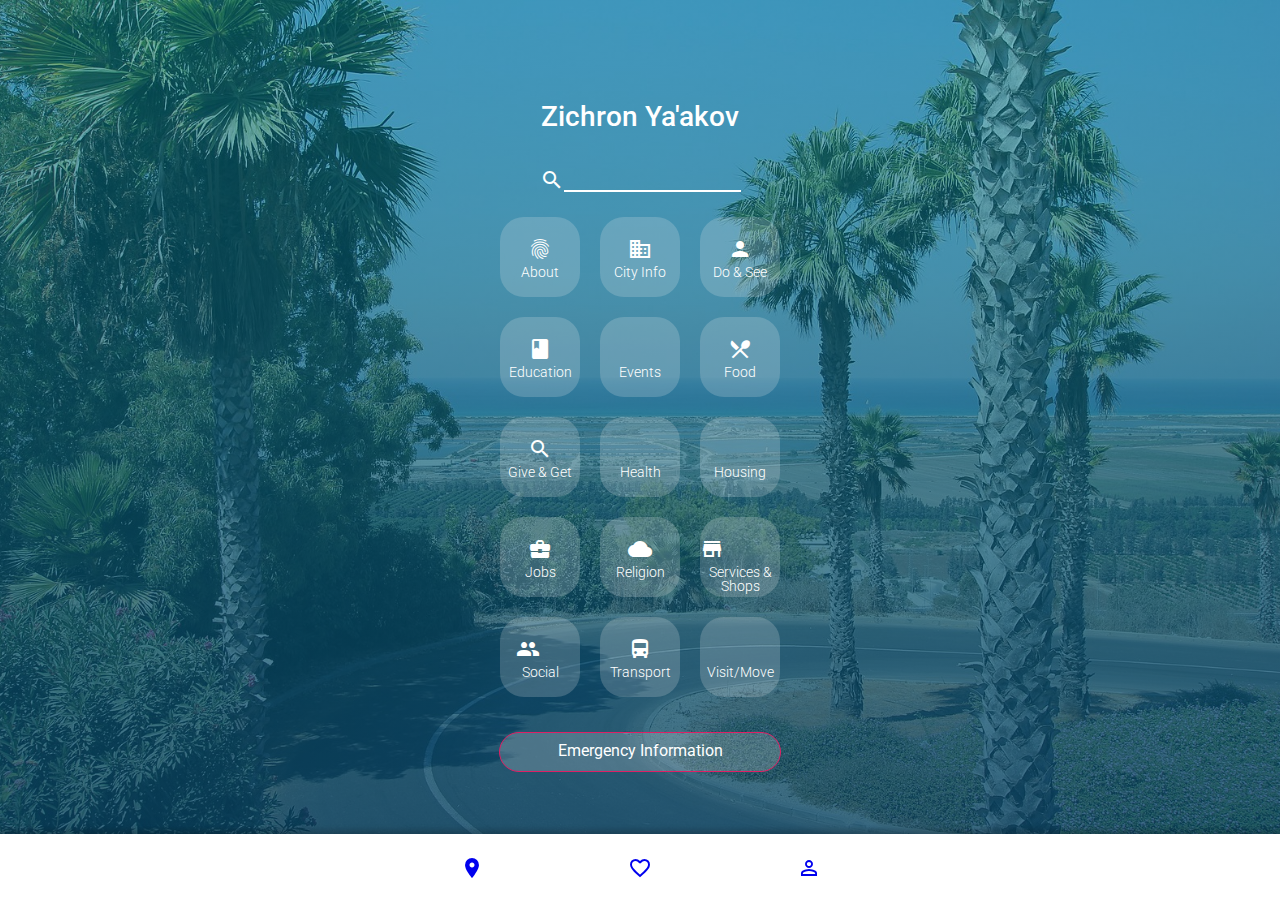
<file: index.html>
<!DOCTYPE html>
<html lang="en">

<head>
    <meta charset="UTF-8">
    <meta http-equiv="X-UA-Compatible" content="IE=edge">
    <meta name="viewport" content="width=device-width, initial-scale=1.0">
    <title>Document</title>
    <link rel="stylesheet" href="css/style.css">
    <link rel="stylesheet" href="https://fonts.googleapis.com/icon?family=Material+Icons">
    <link rel="stylesheet"
        href="https://fonts.googleapis.com/css2?family=Roboto:ital,wght@0,300;0,400;0,500;0,700;1,400&display=swap" />
</head>

<body class="main__body">
    <div class="container">
        <div class="main__container">
            <h1 class="main__h1">Zichron Ya'akov</h1>
            <div class="main__s-cont">
                <i class="material-icons main__icon">search</i>
                <input type="text" id="searchstring" name="search" class="main__search">
            </div>
            <div class="row">
                <a href="#" class="main__menu-link">
                    <div class="main__menu-container">
                        <i class="material-icons main__icon">fingerprint</i><br>
                        <p class="main__menu-text">About</p>
                    </div>
                </a>
                <a href="#" class="main__menu-link">
                    <div class="main__menu-container">
                        <i class="material-icons main__icon">business</i><br>
                        <p class="main__menu-text">City Info</p>
                    </div>
                </a>
                <a href="#" class="main__menu-link">
                    <div class="main__menu-container">
                        <i class="material-icons main__icon">person</i><br>
                        <p class="main__menu-text">Do & See</p>
                    </div>
                </a>
            </div>
            <div class="row">
                <a href="education.html" class="main__menu-link">
                    <div class="main__menu-container">
                        <i class="material-icons main__icon">book</i><br>
                        <p class="main__menu-text">Education</p>
                    </div>
                </a>
                <a href="#" class="main__menu-link">
                    <div class="main__menu-container">
                        <i class="material-icons main__icon">ballot</i><br>
                        <p class="main__menu-text">Events</p>
                    </div>
                </a>
                <a href="#" class="main__menu-link">
                    <div class="main__menu-container">
                        <i class="material-icons main__icon">restaurant_menu</i><br>
                        <p class="main__menu-text">Food</p>
                    </div>
                </a>
            </div>
            <div class="row">
                <a href="#" class="main__menu-link">
                    <div class="main__menu-container">
                        <i class="material-icons main__icon">search</i><br>
                        <p class="main__menu-text">Give & Get</p>
                    </div>
                </a>
                <a href="#" class="main__menu-link">
                    <div class="main__menu-container">
                        <i class="material-icons main__icon">health_and_safety</i><br>
                        <p class="main__menu-text">Health</p>
                    </div>
                </a>
                <a href="#" class="main__menu-link">
                    <div class="main__menu-container">
                        <i class="material-icons main__icon">house</i><br>
                        <p class="main__menu-text">Housing</p>
                    </div>
                </a>
            </div>
            <div class="row">
                <a href="#" class="main__menu-link">
                    <div class="main__menu-container">
                        <i class="material-icons main__icon">business_center</i><br>
                        <p class="main__menu-text">Jobs</p>
                    </div>
                </a>
                <a href="#" class="main__menu-link">
                    <div class="main__menu-container">
                        <i class="material-icons main__icon">cloud</i><br>
                        <p class="main__menu-text">Religion</p>
                    </div>
                </a>
                <a href="#" class="main__menu-link">
                    <div class="main__menu-container">
                        <i class="material-icons main__icon">storefront</i>
                        <p class="main__menu-text">Services & Shops</p>
                    </div>
                </a>
            </div>
            <div class="row">
                <a href="#" class="main__menu-link">
                    <div class="main__menu-container">
                        <i class="material-icons main__icon">groups</i><br>
                        <p class="main__menu-text">Social</p>
                    </div>
                </a>
                <a href="#" class="main__menu-link">
                    <div class="main__menu-container">
                        <i class="material-icons">directions_bus</i><br>
                        <p class="main__menu-text">Transport</p>
                    </div>
                </a>
                <a href="#" class="main__menu-link">
                    <div class="main__menu-container">
                        <i class="material-icons">bed</i><br>
                        <p class="main__menu-text">Visit/Move</p>
                    </div>
                </a>
            </div>
            <a href="#" class="main__menu-link">
                <div class="main__button">
                    <span class="main__button-text">Emergency Information</span>
                </div>
            </a>
        </div>
        <footer class="main__footer">
            <div class="row">
                <a href="#">
                    <div class="main__footer-item"><i class="material-icons main__icon">room</i></div>
                </a>
                <a href="#">
                    <div class="main__footer-item"><i class="material-icons main__icon">favorite_border</i></div>
                </a>
                <a href="#">
                    <div class="main__footer-item"><i class="material-icons main__icon">perm_identity</i></div>
                </a>
            </div>
        </footer>
    </div>
</body>

</html>
</file>
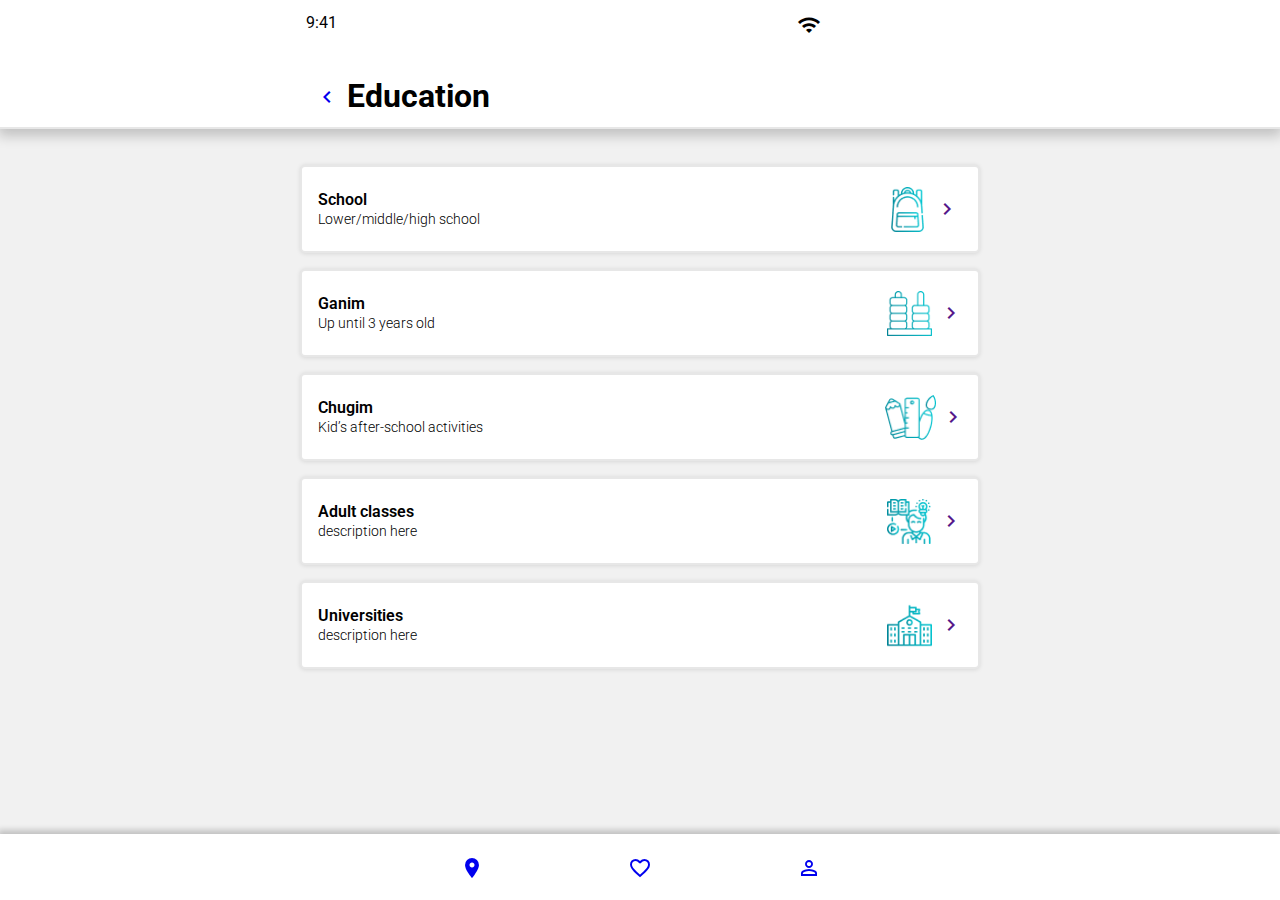
<file: education.html>
<!DOCTYPE html>
<html lang="en">

<head>
    <meta charset="UTF-8">
    <meta http-equiv="X-UA-Compatible" content="IE=edge">
    <meta name="viewport" content="width=device-width, initial-scale=1.0">
    <title>Document</title>
    <meta charset="UTF-8">
    <meta http-equiv="X-UA-Compatible" content="IE=edge">
    <meta name="viewport" content="width=device-width, initial-scale=1.0">
    <title>Document</title>
    <link rel="stylesheet" href="css/style.css">
    <link rel="stylesheet" href="https://fonts.googleapis.com/icon?family=Material+Icons">
    <link rel="stylesheet"
        href="https://fonts.googleapis.com/css2?family=Roboto:ital,wght@0,300;0,400;0,500;0,700;1,400&display=swap" />

</head>

<body class="educ__body">
    <div class="container">
        <div class="educ__wrapper">
            <div class="educ__phone-info">
                <p class="educ__time">9:41</p>
                <div class="educ__phone-sub-cont">
                    <i class="material-icons educ__icon">signal_cellular_alt</i>
                    <i class="material-icons educ__icon">wifi</i>
                    <i class="material-icons educ__icon">battery_3_bar</i>
                </div>
            </div>
            <div class="educ__top-cont">
                <a href="index.html" class="educ__link"><i class="material-icons educ__icon">chevron_left</i></a>
                <h1 class="educ__h1">Education</h1>
            </div>
        </div>
        <div class="container educ__cont">
            <a href="#" class="educ__item-link">
                <div class="educ__item">
                    <div class="educ__cont-left-side">
                        <div>
                            <h2 class="educ__h2">School</h2>
                            <span class="educ__text">Lower/middle/high school</span>
                        </div>
                    </div>
                    <div class="educ__cont-right-side">
                        <img src="./icons/education_backpack.png" alt="backpack" class="educ__item-icon">
                        <a href="" class="educ__link"><i class="material-icons educ__icon">chevron_right</i></a>
                    </div>
                </div>
            </a>
            <a href="#" class="educ__item-link">
                <div class="educ__item">
                    <div class="educ__cont-left-side">
                        <div>
                            <h2 class="educ__h2">Ganim</h2>
                            <span class="educ__text">Up until 3 years old</span>
                        </div>
                    </div>
                    <div class="educ__cont-right-side">
                        <img src="./icons/education_kd.png" alt="kd" class="educ__item-icon">
                        <a href="" class="educ__link"><i class="material-icons educ__icon">chevron_right</i></a>
                    </div>
                </div>
            </a>
            <a href="#" class="educ__item-link">
                <div class="educ__item">
                    <div class="educ__cont-left-side">
                        <div>
                            <h2 class="educ__h2">Chugim</h2>
                            <span class="educ__text">Kid’s after-school activities</span>
                        </div>
                    </div>
                    <div class="educ__cont-right-side">
                        <img src="./icons/education_art.png" alt="art" class="educ__item-icon">
                        <a href="" class="educ__link"><i class="material-icons educ__icon">chevron_right</i></a>
                    </div>
                </div>
            </a>
            <a href="#" class="educ__item-link">
                <div class="educ__item">
                    <div class="educ__cont-left-side">
                        <div>
                            <h2 class="educ__h2">Adult classes</h2>
                            <span class="educ__text">description here</span>
                        </div>
                    </div>
                    <div class="educ__cont-right-side">
                        <img src="./icons/education_adult.png" alt="adult" class="educ__item-icon">
                        <a href="" class="educ__link"><i class="material-icons educ__icon">chevron_right</i></a>
                    </div>
                </div>
            </a>
            <a href="#" class="educ__item-link">
                <div  class="educ__item">
                    <div class="educ__cont-left-side">
                        <div>
                            <h2 class="educ__h2">Universities</h2>
                            <span class="educ__text">description here</span>
                        </div>
                    </div>
                    <div class="educ__cont-right-side">
                        <img src="./icons/education_university.png" alt="university" class="educ__item-icon">
                        <a href="" class="educ__link"><i class="material-icons educ__icon">chevron_right</i></a>
                    </div>
                </div>
            </a>
        </div>
        <footer class="main__footer">
            <div class="row">
                <a href="#"><div class="main__footer-item"><i class="material-icons main__icon">room</i></div></a>
                <a href="#"><div class="main__footer-item"><i class="material-icons main__icon">favorite_border</i></div></a>
                <a href="#"><div class="main__footer-item"><i class="material-icons main__icon">perm_identity</i></div></a>
            </div>
        </footer>
    </div>
</body>

</html>
</file>
<file: css/style.css>
* {
    box-sizing: border-box;
    margin: 0;
    padding: 0;
}

a {
    text-decoration: none ;
}

html {
    font-family: 'Roboto', sans-serif;
}

.container {
    min-width: 320px;
    position: relative;
    margin: 0 auto;
}

.main__body .container {
    background-size: cover;
    background-position: 50%;
    background-image: linear-gradient(180deg, rgba(0, 126, 144, 0.52) 0%, rgba(8, 68, 101, 0.8) 100%), url('../img/main-bg.jpeg');
}
.educ__body {
    background-color: #f1f1f1;
}
.row {
    margin: 0 auto;
    display: flex;
    justify-content: space-evenly;
    max-width: 650px;
}

.main__container {
    margin: 0 auto;
    padding-top: 100px;
    height: 865px;
    width: 320px;
}
.main__s-cont {
    margin-top: 35px;
    margin-bottom: 15px;
    display: flex;
    justify-content: center;
    color: #ffffff;
}
.main__search {
    background-color: #ffffff00;
    border: none;
    border-bottom: solid 2px #ffffff;
}

.main__h1{
    font-family: Roboto;
    font-weight: 500;
    font-size: 28px;
    color: #ffffff;
    text-align: center;
}
.main__menu-container {
    margin: 10px 0;
    padding-top: 20px;
    height: 80px;
    width: 80px;
    background: rgba(242, 242, 242, 0.2);
    border-radius: 24px;
    color: #ffffff;
    text-align: center;
}
.main__menu-container:hover {
    background: rgba(242, 242, 242, 0.5);
}
.main__menu-text {
    font-family: Roboto;
    font-weight: 300;
    font-size: 14px;
    line-height: 14px;
}
.main__icon {
    font-size: 14px;
}
.main__button {
    width: 282px;
    padding: 8px 0;
    height: 40px;
    margin: 25px auto;
    background: rgba(242, 242, 242, 0.2);
    border: 1.5px solid #DF2065;
    border-radius: 25px;
    text-align: center;
    color: #ffffff;
}
.main__button:hover {
    background: rgba(242, 242, 242, 0.5);
}
.main__footer {
    position: fixed;
    bottom: 0px; 
    width: 100%;
    background-color: #ffffff;
    height: 66px;
    box-shadow: 0px -2px 6px 2px rgba(0, 0, 0, 0.2);
}
.main__footer .row {
    align-items: center;
    justify-content: space-evenly
}
.main__footer-item {
    margin-top: 22px;
}

.educ__wrapper {
    margin: 0 auto;
    border-bottom: solid 2px #e7e7e7;
    box-shadow: 0px 5px 12px 2px rgba(0, 0, 0, 0.2);
    background-color: #ffffff;
}
.educ__phone-info {
    margin: 0 auto;
    max-width: 700px;
    display: flex;
    justify-content: space-between;
    height: 44px;
    padding: 13px 16px;
}
.educ__top-cont {
    margin: 0 auto;
    padding: 33px 0 50px 0;
    display: flex;
    justify-content: left;
    align-content: center;
    height: 72px;
    max-width: 700px;
}
.educ__top-cont .educ__icon {
    margin: 8px 8px 0 25px;
}
.educ__h1 {
    display: block;
}
.educ__cont {
    padding: 20px 10px;
    max-width: 700px;
    min-height: 650px;
}
.educ__item {
    margin-top: 16px;
    display: flex;
    justify-content: space-between;
    align-items: center;
    padding: 0px 8px 0px 16px;
    height: 88px;
    min-width: 280px;
    background-color: #ffffff;
    border: solid 2px #e7e7e7;
    box-shadow: 0px 0.5px 4px rgba(0, 0, 0, 0.1);
    border-radius: 5px;
}
.educ__h2 {
    font-family: Roboto;
    font-weight: 600;
    font-size: 16px;
}
.educ__text {
    font-family: Roboto;
    font-weight: 300;
    font-size: 14px;
}
.educ__item-link {
    text-decoration: none;
    color: #000000;
}
.educ__cont-right-side {
    height: 45px;
    width: 90px;
    display: flex;
    justify-content: space-evenly;
}
.educ__cont-right-side .educ__icon {
    padding-top: 10px;
}
.educ__item-icon {
    height: 45px;
    align-self: center;
}
.educ__icon {
    margin-bottom: 45px;
}

.educ__item:hover {
    cursor: pointer;
}
</file>
